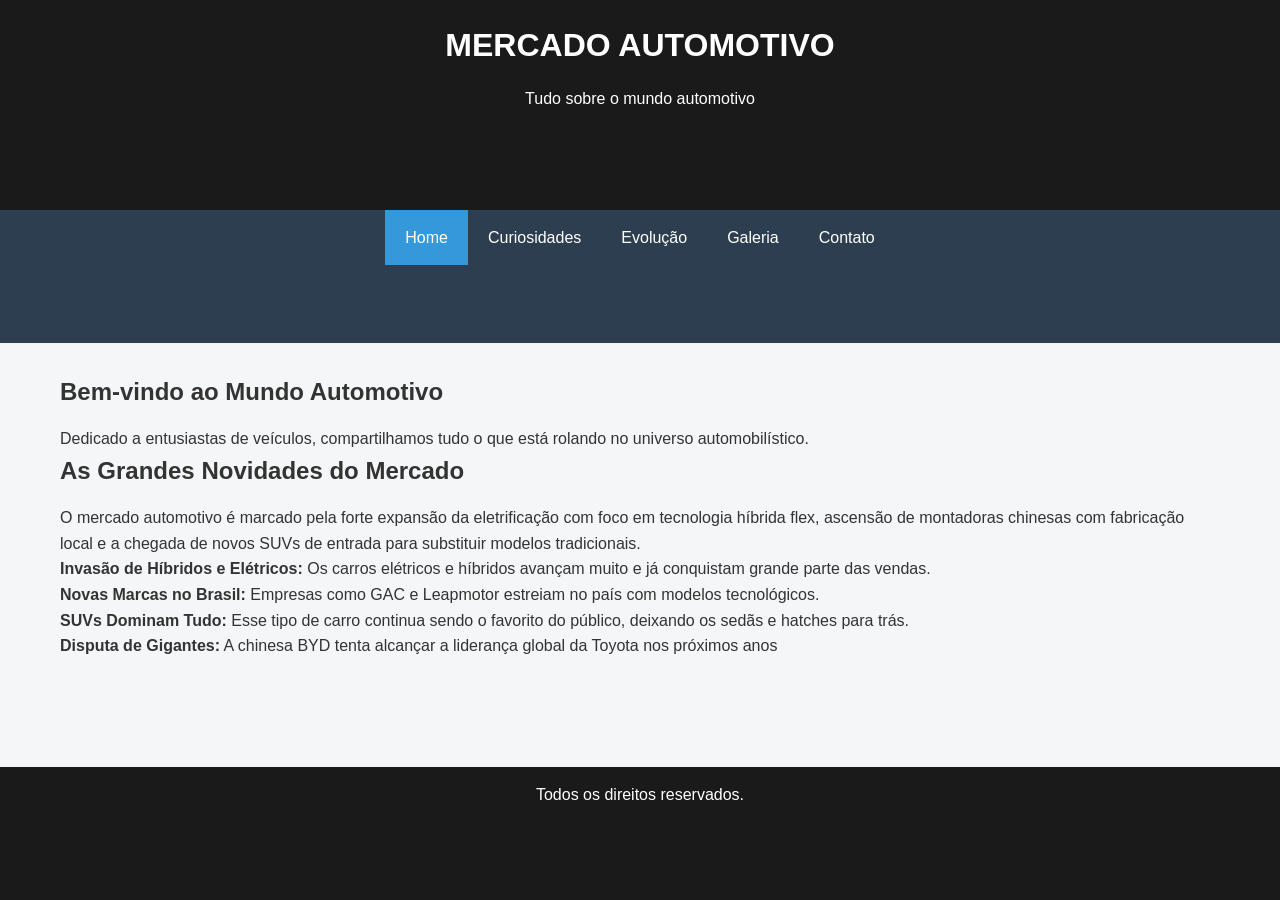
<file: index.html>
<!DOCTYPE html>
<html lang="pt-BR">
<head>
    <meta charset="UTF-8">
    <meta name="viewport" content="width=device-width, initial-scale=1.0">
    <title>MERCADO AUTOMOTIVO - Home</title>
    <link rel="stylesheet" href="estilo.css">
</head>
<body>

    <header>
        <h1>MERCADO AUTOMOTIVO</h1>
        <p>Tudo sobre o mundo automotivo</p>
    </header>

    <nav aria-label="Navegação Principal">
        <ul>
            <li><a href="index.html" class="active">Home</a></li>
            <li><a href="curiosidades.html">Curiosidades</a></li>
            <li><a href="evolução.html">Evolução</a></li>
            <li><a href="galeria.html">Galeria</a></li>
            <li><a href="contato.html">Contato</a></li>
            
        </ul>
    </nav>

    <main>
        <section>
            <h2>Bem-vindo ao Mundo Automotivo</h2>
            <p>Dedicado a entusiastas de veículos, compartilhamos tudo o que 
                está rolando no universo automobilístico.</p>
        </section>

         <section>
            <h2>As Grandes Novidades do Mercado</h2>
            <p>O mercado automotivo é marcado pela forte expansão da eletrificação 
                com foco em tecnologia híbrida flex, ascensão de montadoras chinesas 
                com fabricação local e a chegada de novos SUVs de entrada para 
                substituir modelos tradicionais.
            </p>
            <p><b>Invasão de Híbridos e Elétricos:</b> Os carros elétricos e híbridos avançam 
                muito e já conquistam grande parte das vendas.</p>
            <p><b>Novas Marcas no Brasil:</b> Empresas como GAC e Leapmotor estreiam no país com modelos tecnológicos.</p>
            <p><b>SUVs Dominam Tudo:</b> Esse tipo de carro continua sendo o favorito do público, deixando os sedãs e 
                hatches para trás.</p>
            <p><b>Disputa de Gigantes:</b> A chinesa BYD tenta alcançar a liderança global da Toyota nos próximos anos</p>
        </section>
    </main>

    <footer>
        <p>Todos os direitos reservados.</p>
    </footer>

</body>
</html>
</file>
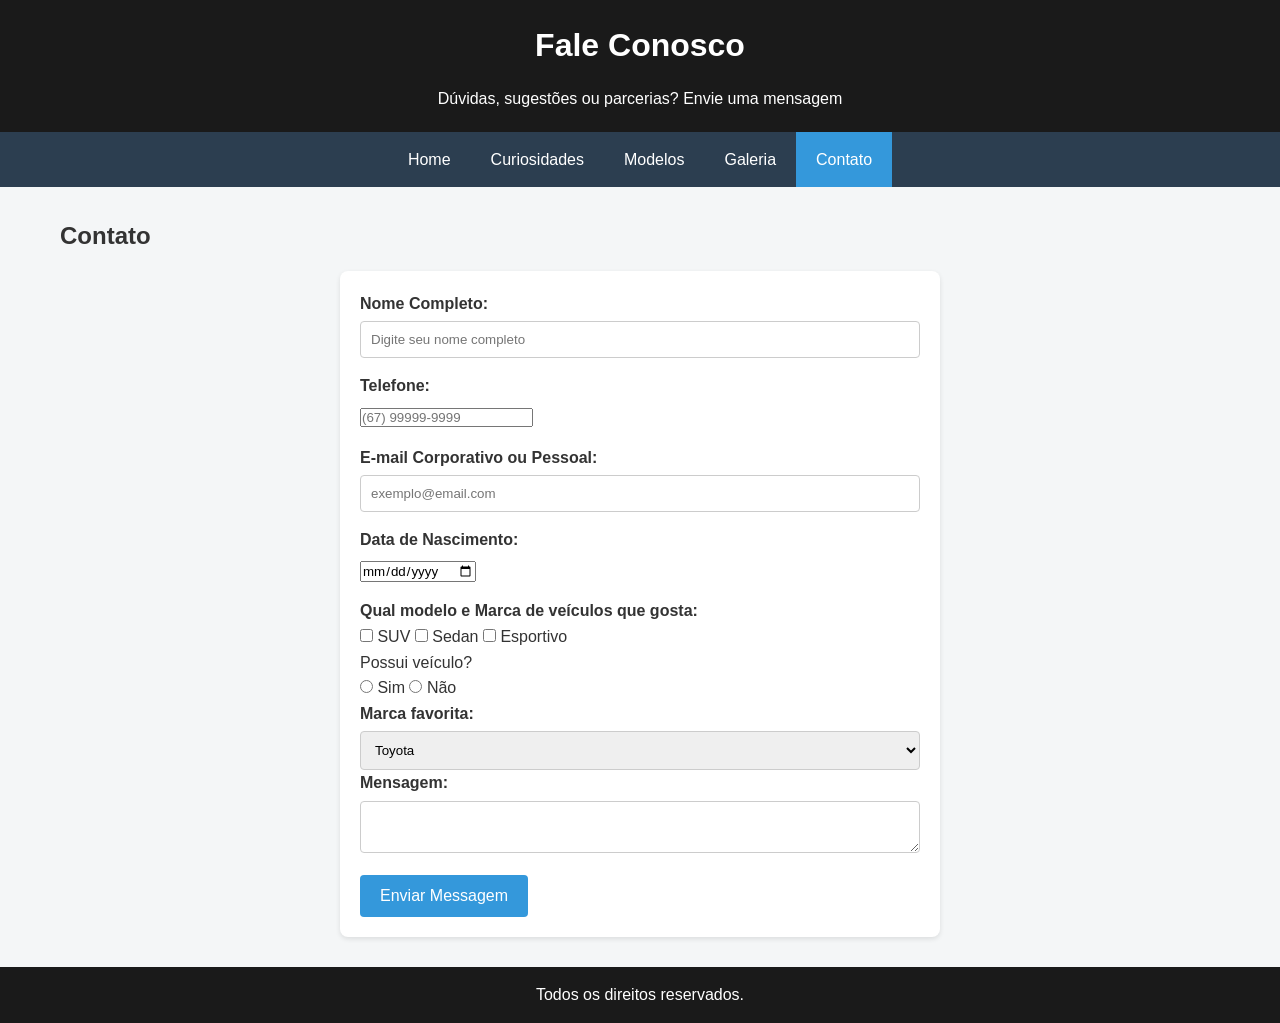
<file: contato.html>
<!DOCTYPE html>
<html lang="pt-BR">
<head>
    <meta charset="UTF-8">
    <meta name="viewport" content="width=device-width, initial-scale=1.0">
    <title>Fale Conosco</title>
    <link rel="stylesheet" href="estilo.css">
</head>
<body>

    <header>
        <h1>Fale Conosco</h1>
        <p>Dúvidas, sugestões ou parcerias? Envie uma mensagem</p>
    </header>

    <nav aria-label="Navegação Principal">
        <ul>
            <li><a href="index.html">Home</a></li>
            <li><a href="curiosidades.html">Curiosidades</a></li>
            <li><a href="modelos.html">Modelos</a></li>
            <li><a href="galeria.html">Galeria</a></li>
            <li><a href="contato.html" class="active">Contato</a></li>
           
        </ul>
    </nav>

    <main>
        <section>
            <h2>Contato</h2>
            
            <form action="#" method="POST">
                <div class="form-group">
                    <label prejudices for="nome">Nome Completo:</label>
                    <input type="text" id="nome" name="nome" required placeholder="Digite seu nome completo">
                </div>
                <div class="form-group">
                    <label>Telefone:</label>
                    <input type="tel" name="telefone" placeholder="(67) 99999-9999">
                </div>

                <div class="form-group">
                    <label for="email">E-mail Corporativo ou Pessoal:</label>
                    <input type="email" id="email" name="email" required placeholder="exemplo@email.com">
                </div>

                <div class="form-group">
                    <label>Data de Nascimento:</label>
                    <input type="date" name="data_nascimento">
                </div>

        <p><b>Qual modelo e Marca de veículos que gosta:</b></p>
            <input type="checkbox" name="tipo" value="SUV"> SUV
            <input type="checkbox" name="tipo" value="Sedan"> Sedan
            <input type="checkbox" name="tipo" value="Esportivo"> Esportivo
            <p>Possui veículo?</p>
            <input type="radio" name="veiculo" value="Sim"> Sim
            <input type="radio" name="veiculo" value="Não"> Não
            <label>Marca favorita:</label>
        <select>
            <option>Toyota</option>
            <option>Mercedes-Benz</option>
            <option>BMW</option>
                <option>Tesla</option>
        </select>
        <div class="form-group">
            <label>Mensagem:</label>
            <textarea name="mensagem"></textarea>
        </div>
        <button type="submit">Enviar Messagem
        </button>
    </form>
    </main>
    <footer>
        <p>Todos os direitos reservados.</p>
    </footer>

</body>
</html>
</file>
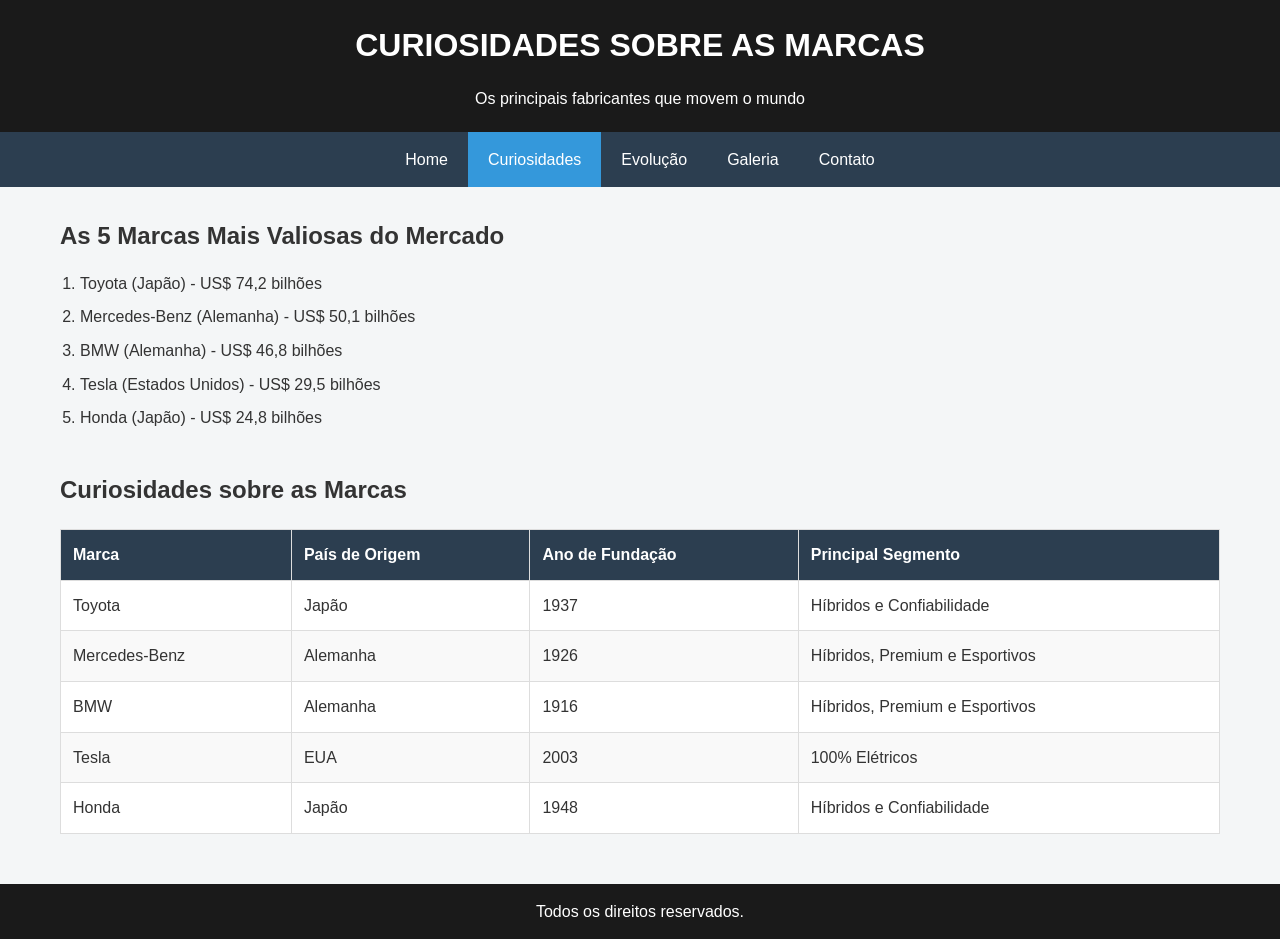
<file: curiosidades.html>
<!DOCTYPE html>
<html lang="pt-BR">
<head>
    <meta charset="UTF-8">
    <meta name="viewport" content="width=device-width, initial-scale=1.0">
    <title>Marcas de Veículos</title>
    <link rel="stylesheet" href="estilo.css">
</head>
<body>

    <header>
        <h1>CURIOSIDADES SOBRE AS MARCAS</h1>
        <p>Os principais fabricantes que movem o mundo</p>
    </header>

    <nav aria-label="Navegação Principal">
        <ul>
            <li><a href="index.html">Home</a></li>
            <li><a href="curiosidades.html" class="active">Curiosidades</a></li>
            <li><a href="evolução.html">Evolução</a></li>
            <li><a href="galeria.html">Galeria</a></li>
            <li><a href="contato.html">Contato</a></li>
          
        </ul>
    </nav>

    <main>
        <section>
            <h2>As 5 Marcas Mais Valiosas do Mercado</h2>
            <ol>
                <li>Toyota (Japão) - US$ 74,2 bilhões</li>
                <li>Mercedes-Benz (Alemanha) - US$ 50,1 bilhões</li>
                <li>BMW (Alemanha) - US$ 46,8 bilhões</li>
                <li>Tesla (Estados Unidos) - US$ 29,5 bilhões</li>
                <li>Honda (Japão) -  US$ 24,8 bilhões</li>
            </ol>
        </section>

        <section style="margin-top: 40px;">
            <h2>Curiosidades sobre as Marcas</h2>
            <table>
            
                <thead>
                    <tr>
                        <th scope="col">Marca</th>
                        <th scope="col">País de Origem</th>
                        <th scope="col">Ano de Fundação</th>
                        <th scope="col">Principal Segmento</th>
                    </tr>
                </thead>
                <tbody>
                    <tr>
                        <td>Toyota</td>
                        <td>Japão</td>
                        <td>1937</td>
                        <td>Híbridos e Confiabilidade</td>
                    </tr>
                    <tr>
                        <td>Mercedes-Benz</td>
                        <td>Alemanha</td>
                        <td>1926</td>
                        <td>Híbridos, Premium e Esportivos</td>
                    </tr>
                    <tr>
                        <td>BMW</td>
                        <td>Alemanha</td>
                        <td>1916</td>
                        <td>Híbridos, Premium e Esportivos</td>
                    </tr>
                    <tr>
                        <td>Tesla</td>
                        <td>EUA</td>
                        <td>2003</td>
                        <td>100% Elétricos</td>
                    </tr>
                     <tr>
                        <td>Honda</td>
                        <td>Japão</td>
                        <td>1948</td>
                        <td>Híbridos e Confiabilidade</td>
                    </tr>
                </tbody>
            </table>
        </section>
    </main>

    <footer>
        <p>Todos os direitos reservados.</p>
    </footer>

</body>
</html>
</file>
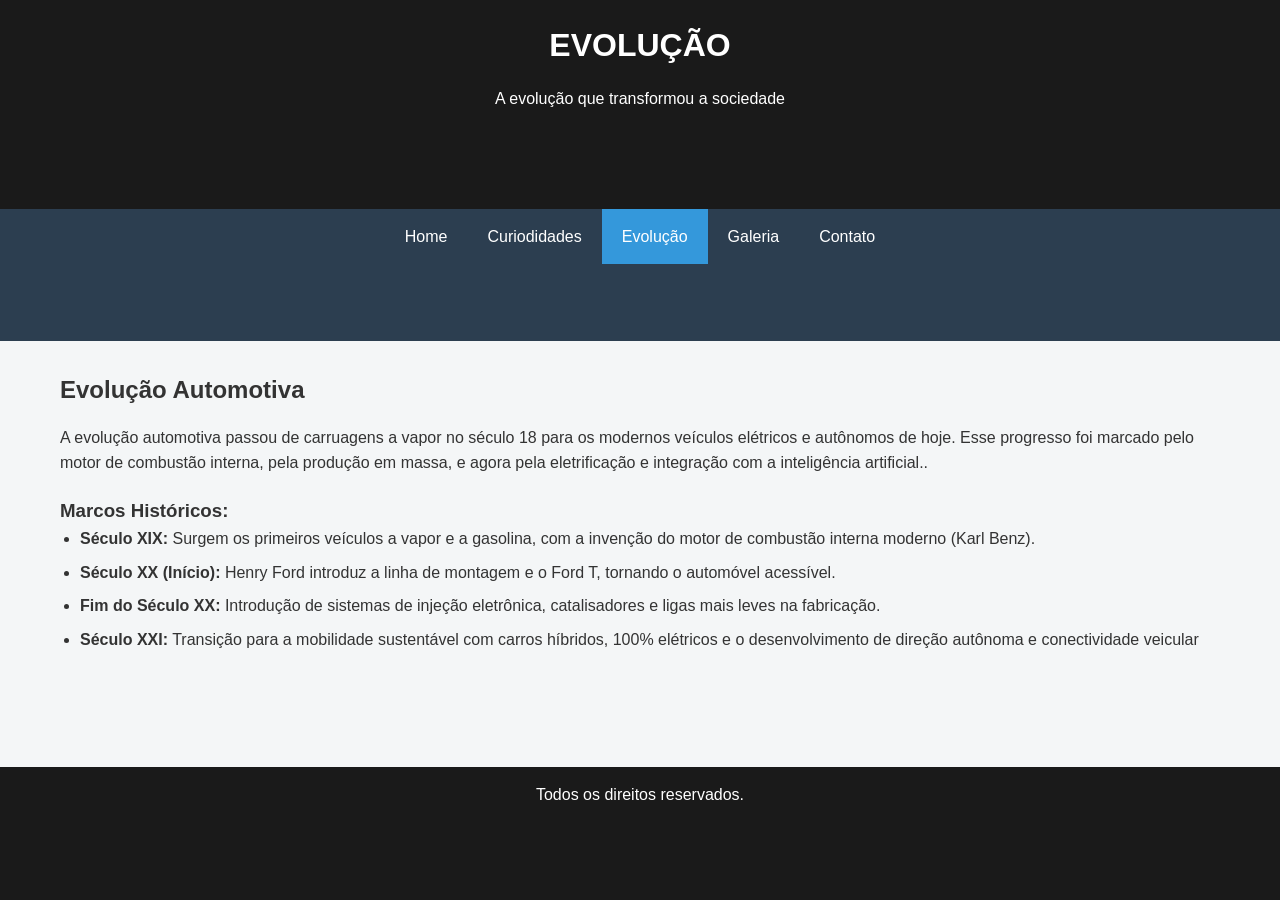
<file: evolução.html>
<!DOCTYPE html>
<html lang="pt-BR">
<head>
    <meta charset="UTF-8">
    <meta name="viewport" content="width=device-width, initial-scale=1.0">
    <title>História Automotiva</title>
    <link rel="stylesheet" href="estilo.css">
</head>
<body>

    <header>
        <h1>EVOLUÇÃO</h1>
        <p>A evolução que transformou a sociedade</p>
    </header>

    <nav aria-label="Navegação Principal">
        <ul>
            <li><a href="index.html">Home</a></li>
            <li><a href="curiosidades.html">Curiodidades</a></li>
            <li><a href="evolução.html" class="active">Evolução</a></li>
            <li><a href="galeria.html">Galeria</a></li>
            <li><a href="contato.html">Contato</a></li>
           
        </ul>
    </nav>

    <main>
        <section>
            <h2>Evolução Automotiva</h2>
            <p>A evolução automotiva passou de carruagens a vapor no século 18 para os modernos veículos
                 elétricos e autônomos de hoje. Esse progresso foi marcado pelo motor de combustão interna,
                  pela produção em massa, e agora pela eletrificação e integração com a inteligência 
                  artificial..</p>
            
            <h3 style="margin-top: 20px;">Marcos Históricos:</h3>
            <ul class="conteudo-lista">
                <li><b>Século XIX:</b> Surgem os primeiros veículos a vapor e a gasolina, com a invenção do
                     motor de combustão interna moderno (Karl Benz).</li>
                <li><b>Século XX (Início):</b> Henry Ford introduz a linha de montagem e o Ford T, 
                    tornando o automóvel acessível.</li>
                <li><b>Fim do Século XX:</b> Introdução de sistemas de injeção eletrônica, catalisadores e ligas mais leves na fabricação.</li>
                <li><b>Século XXI:</b> Transição para a mobilidade sustentável com carros híbridos, 100% elétricos e o desenvolvimento de direção 
                    autônoma e conectividade veicular</li>
            </ul>
        </section>
    </main>

    <footer>
        <p>Todos os direitos reservados.</p>
    </footer>

</body>
</html>
</file>
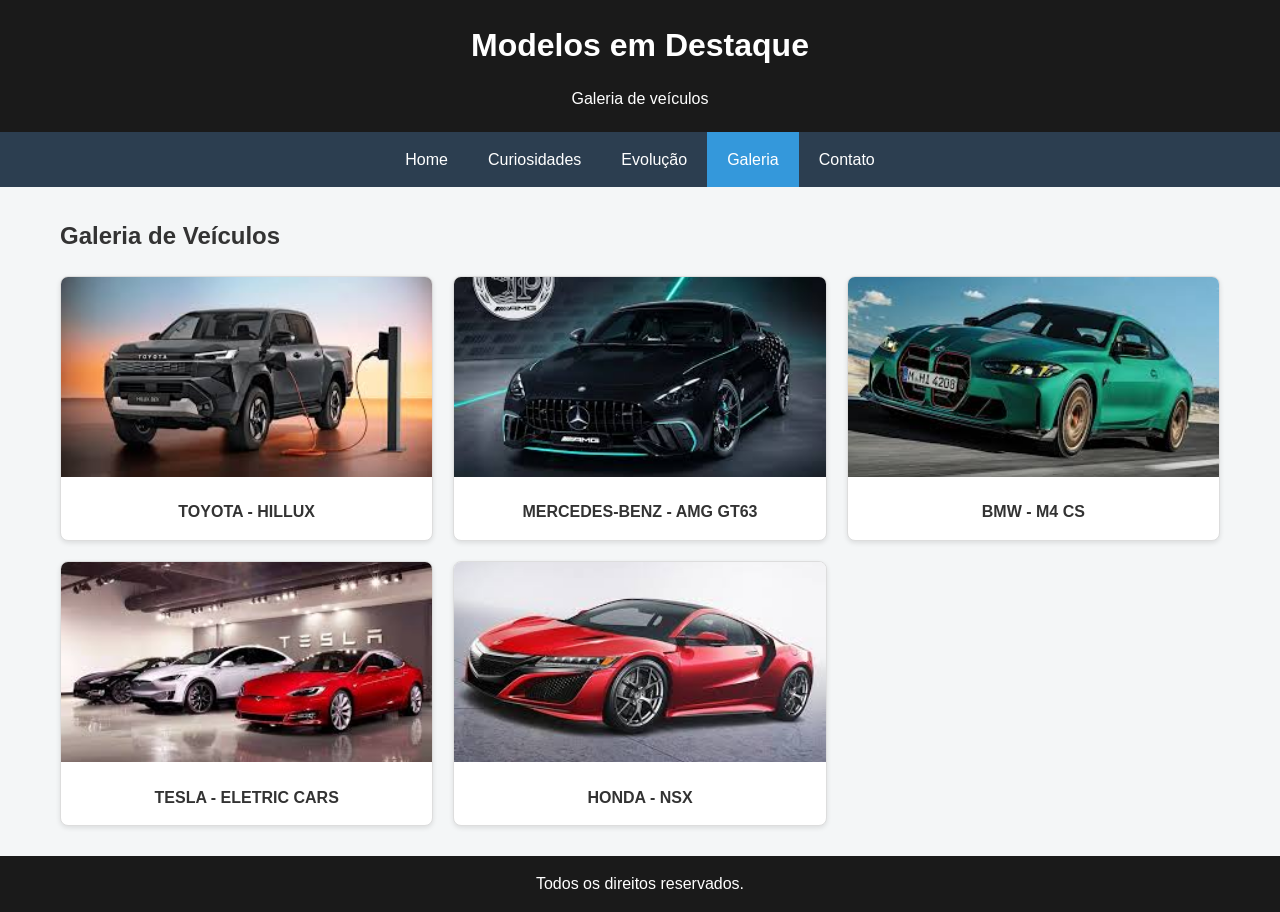
<file: galeria.html>
<!DOCTYPE html>
<html lang="pt-BR">
<head>
    <meta charset="UTF-8">
    <meta name="viewport" content="width=device-width, initial-scale=1.0">
    <title>Modelos em Destaque</title>
    <link rel="stylesheet" href="estilo.css">
</head>
<body>

    <header>
        <h1>Modelos em Destaque</h1>
        <p>Galeria de veículos</p>
    </header>

    <nav aria-label="Navegação Principal">
        <ul>
            <li><a href="index.html">Home</a></li>
            <li><a href="curiosidades.html">Curiosidades</a></li>
            <li><a href="evolução.html">Evolução</a></li>
            <li><a href="galeria.html" class="active">Galeria</a></li>
            <li><a href="contato.html">Contato</a></li>
           
        </ul>
    </nav>

    <main>
        <h2>Galeria de Veículos</h2>
        <div class="grid-galeria">
            <article class="card-carro">
                <img src="hilux.jpeg" alt="toyota hilux.">
                <p>TOYOTA  - HILLUX</p>
            </article>

            <article class="card-carro">
                <img src="mbamg.jpeg" alt="Mercedes-Benz.">
                <p>MERCEDES-BENZ - AMG GT63</p>
            </article>
            <article class="card-carro">
                <img src="BMW C4.jpeg" alt="BMW.">
                <p>BMW - M4 CS</p>
            </article>
            <article class="card-carro">
                <img src="TESLA.jpeg" alt="TESLA.">
                <p>TESLA - ELETRIC CARS</p>
            </article>
            <article class="card-carro">
                <img src="HONDA.jpeg" alt="NSX.">
                <p>HONDA - NSX</p>
            </article>
        </div>
        
    </main>

    <footer>
        <p>Todos os direitos reservados.</p>
    </footer>

</body>
</html>
</file>
<file: estilo.css>
* 
{
    margin: 0;
    padding: 0;
    box-sizing: border-box;
    font-family: 'Segoe UI', Tahoma, Geneva, Verdana, sans-serif;
}

:root {
    --cor-principal: #1a1a1a;
    --cor-secundaria: #2c3e50;
    --cor-destaque: #3498db;
    --cor-fundo: #f4f6f7;
    --cor-texto: #333;
    --cor-branco: #ffffff;
}

body {
    background-color: var(--cor-fundo);
    color: var(--cor-texto);
    line-height: 1.6;
    min-height: 100vh;
    display: grid;
    grid-template-rows: auto auto fr auto;
    grid-template-areas: 
        "header"
        "nav"
        "main"
        "footer";
}

header {
    grid-area: header;
    background-color: var(--cor-principal);
    color: var(--cor-branco);
    padding: 20px;
    text-align: center;
}

nav {
    grid-area: nav;
    background-color: var(--cor-secundaria);
}

nav ul {
    list-style: none;
    display: flex;
    justify-content: center;
    flex-wrap: wrap;
}

nav ul li a {
    display: block;
    color: var(--cor-branco);
    text-decoration: none;
    padding: 15px 20px;
}

nav ul li a:hover, nav ul li a.active {
    background-color: var(--cor-destaque);
}

main {
    grid-area: main;
    max-width: 1200px;
    width: 100%;
    margin: 0 auto;
    padding: 30px 20px;
}

footer {
    grid-area: footer;
    background-color: var(--cor-principal);
    color: var(--cor-branco);
    text-align: center;
    padding: 15px;
    font-size: 0.9srem;
}

h1, h2 {
    margin-bottom: 15px;
}

.grid-galeria {
    display: grid;
    grid-template-columns: repeat(auto-fit, minmax(280px, 1fr));
    gap: 20px;
    margin-top: 20px;
}

.card-carro {
    background: var(--cor-branco);
    border: 1px solid #ddd;
    border-radius: 8px;
    overflow: hidden;
    box-shadow: 0 2px 5px rgba(0,0,0,0.1);
}

.card-carro img {
    width: 100%;
    height: 200px;
    object-fit: cover;
}

.card-carro p {
    padding: 15px;
    text-align: center;
    font-weight: bold;
}


table {
    width: 100%;
    border-collapse: collapse;
    margin: 20px 0;
    background: var(--cor-branco);
}

th, td {
    border: 1px solid #ddd;
    padding: 12px;
    text-align: left;
}

th {
    background-color: var(--cor-secundaria);
    color: var(--cor-branco);
}

tr:nth-child(even) {
    background-color: #f9f9f9;
}

ol, ul.conteudo-lista {
    margin: 20px 0 p 20px;
    padding-left: 20px;
}

ol li, ul.conteudo-lista li {
    margin-bottom: 8px;
}

form {
    background: var(--cor-branco);
    padding: 20px;
    border-radius: 8px;
    max-width: 600px;
    margin: 0 auto;
    box-shadow: 0 2px 5px rgba(0,0,0,0.1);
}

.form-group {
    margin-bottom: 15px;
}

label {
    display: block;
    margin-bottom: 5px;
    font-weight: bold;
}

input[type="text"], input[type="email"], textarea, select {
    width: 100%;
    padding: 10px;
    border: 1px solid #cccccc;
    border-radius: 4px;
}

button {
    background-color: var(--cor-destaque);
    color: var(--cor-branco);
    border: none;
    padding: 12px 20px;
    border-radius: 4px;
    cursor: pointer;
    font-size: 1rem;
}

button:hover {
    background-color: var(--cor-secundaria);
}
</file>
